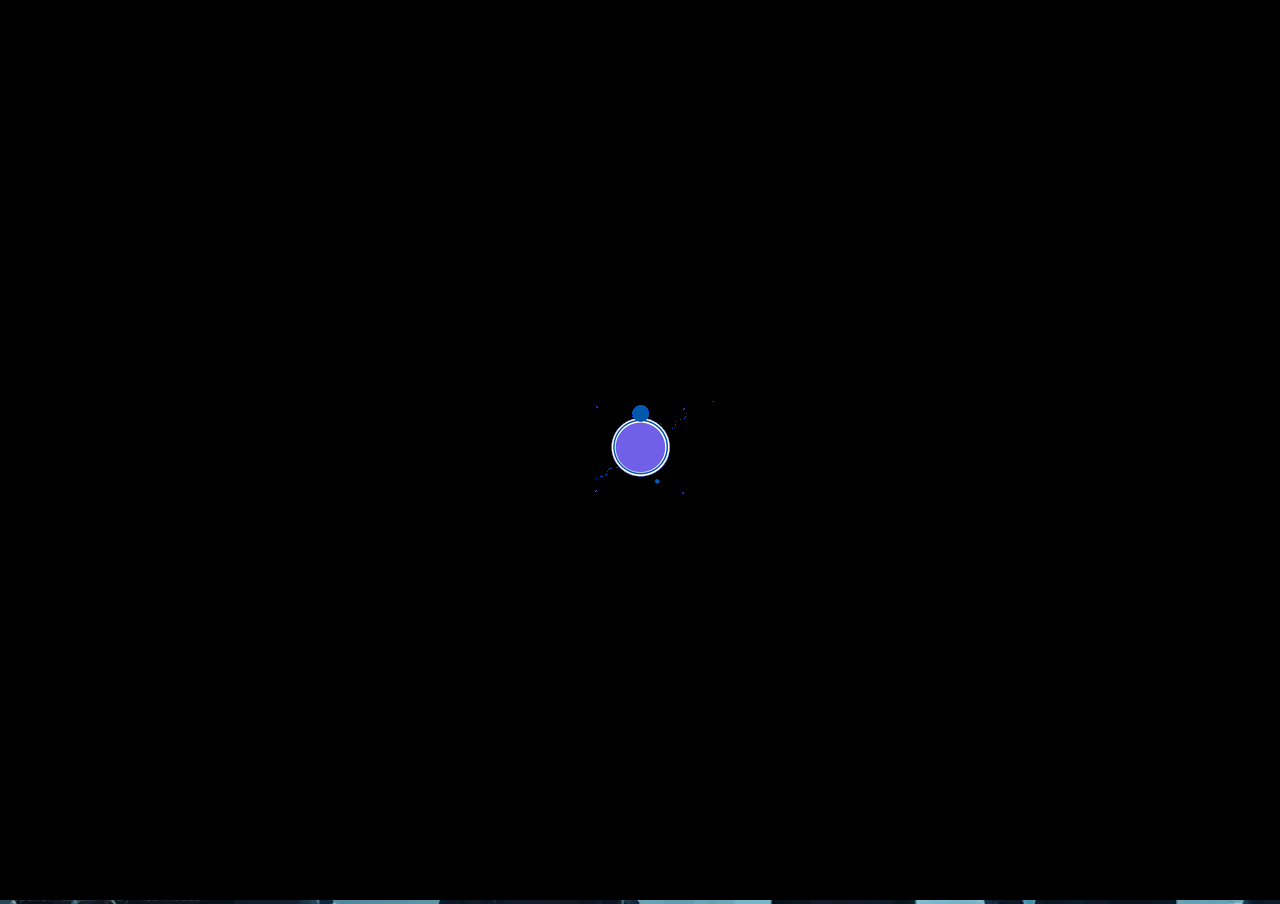
<file: index.html>
<!DOCTYPE html>
<html lang="en">

<head>
  <meta charset="UTF-8">
  <meta name="viewport" content="width=device-width, initial-scale=1.0">
  <meta name="description"
    content="Embark on a journey through the captivating world of famous robots on our homepage. From beloved movie bots to cutting-edge mechanical wonders, discover the stories behind these iconic machines.">
  <link rel="shortcut icon" href="./assets/favicon.png" type="image/x-icon">
  <link rel="preconnect" href="https://fonts.googleapis.com">
  <link rel="preconnect" href="https://fonts.gstatic.com" crossorigin>
  <link href="https://fonts.googleapis.com/css2?family=Roboto+Mono:wght@400;700&display=swap" rel="stylesheet">
  <link rel="stylesheet" href="./css/style.css">
  <link rel="stylesheet" href="./css/header.css">
  <link rel="stylesheet" href="./css/carousel.css">
  <!-- Hotjar Tracking Code for Project-exam-23 -->
  <script>
    (function (h, o, t, j, a, r) {
      h.hj = h.hj || function () { (h.hj.q = h.hj.q || []).push(arguments) };
      h._hjSettings = { hjid: 3773851, hjsv: 6 };
      a = o.getElementsByTagName('head')[0];
      r = o.createElement('script'); r.async = 1;
      r.src = t + h._hjSettings.hjid + j + h._hjSettings.hjsv;
      a.appendChild(r);
    })(window, document, 'https://static.hotjar.com/c/hotjar-', '.js?sv=');
  </script>
  <script src="./js/header.js" defer></script>
  <script src="./js/carousel.js" defer></script>
  <title>Discover Famous Robots: Tales and Marvels</title>
</head>

<body class="index">
  <!-- Hamburger menu -->
  <div class="hamburger">
    <div class="menu-btn">
      <div class="menu-btn__burger"></div>
    </div>
    <aside class="sidebar">
      <ul>
        <li><a href="./index.html"><span>01</span> Home</a></li>
        <li><a href="./html/about.html"><span>02</span> About</a></li>
        <li><a href="./html/blog.html"><span>03</span> Blogs</a></li>
        <li><a href="./html/contact.html"><span>04</span> Contact</a></li>
      </ul>
    </aside>
  </div>
  <!-- Page content starts here -->
  <div class="loader"><img src="./assets/loader.gif" alt="loading..."></div>
  
  <header id="header"></header>

  <main id="main">
    <div class="feature-box">
      <h1>Welcome to FamousRobotsCorp</h1>
      <h2>⬇ The latest robots ⬇</h2>
    </div>
    <div class="carousel" id="carousel">

      <div class="fetchContainer carousel-content" id="dataArray"></div>

    </div>

  </main>
  <!-- Footer content starts here -->
  <footer class="index">
    <div class="footer-container">
      <div class="footer-content">
        <h3>Contact Us</h3>
        <p>Email: <a href="mailto:info@famousrobotscorp.com">info@famousrobotscorp.com</a></p>
        <p>Phone: +1 (123) 456-7890</p>
      </div>
      <div class="footer-content">
        <h3>Follow Us</h3>
        <a href="https://www.instagram.com/" target="_blank"><img class="social_icons" src="/assets/instagram.svg"
            alt="Instagram social icon"></a>
        <a href="https://www.youtube.com/" target="_blank"><img class="social_icons" src="/assets/youtube.svg"
            alt="YouTube social icon"></a>
        <a href="https://www.facebook.com/" target="_blank"><img class="social_icons" src="/assets/facebook.svg"
            alt="facebook social icon"></a>
      </div>
    </div>
    <div class="attribution">
      <a href="https://iconscout.com/lottie-animations/opener-loading" class="text-underline font-size-sm" target="_blank">Opener Loading</a> by <a href="https://iconscout.com/contributors/rgb4media" class="text-underline font-size-sm" target="_blank">RGB4Media</a>
    </div>
  </footer>

</body>

</html>
</file>
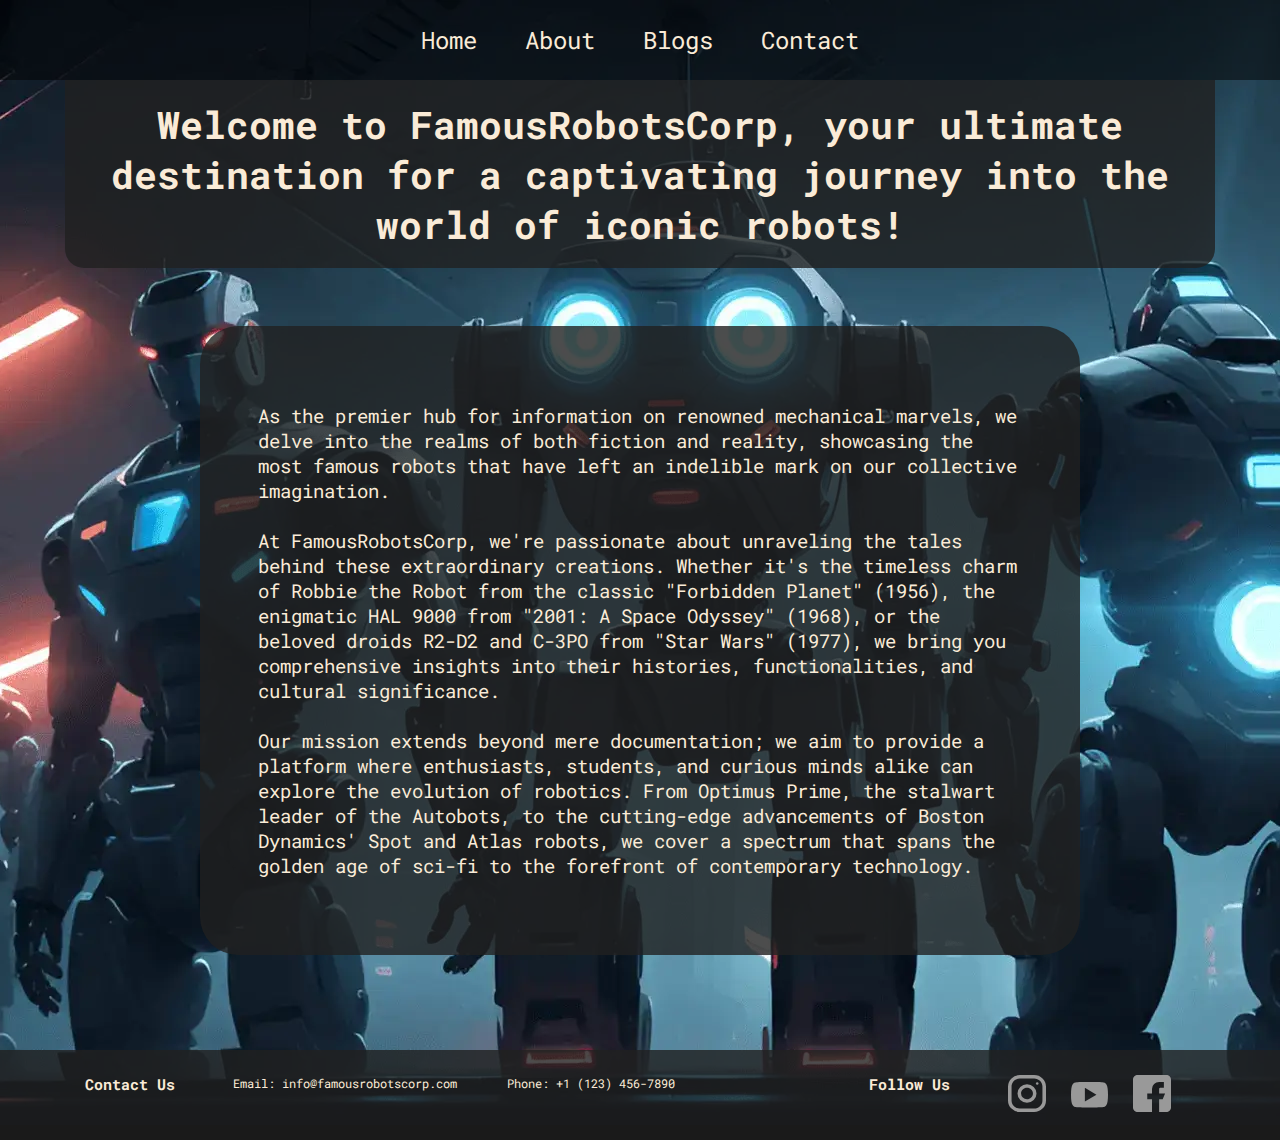
<file: html/about.html>
<!DOCTYPE html>
<html lang="en">

<head>
  <meta charset="UTF-8">
  <meta name="viewport" content="width=device-width, initial-scale=1.0">
  <meta name="description"
    content="Uncover the vision and passion driving our site dedicated to famous robots. Explore the history and impact of these mechanical marvels, from classic characters to modern robotic innovations.">
  <link rel="shortcut icon" href="../assets/favicon.png" type="image/x-icon">
  <link rel="preconnect" href="https://fonts.googleapis.com">
  <link rel="preconnect" href="https://fonts.gstatic.com" crossorigin>
  <link href="https://fonts.googleapis.com/css2?family=Roboto+Mono:wght@400;700&display=swap" rel="stylesheet">
  <link rel="stylesheet" href="../css/style.css">
  <link rel="stylesheet" href="../css/header.css">
  <link rel="stylesheet" href="../css/carousel.css">
  <!-- Hotjar Tracking Code for Project-exam-23 -->
  <script>
    (function (h, o, t, j, a, r) {
      h.hj = h.hj || function () { (h.hj.q = h.hj.q || []).push(arguments) };
      h._hjSettings = { hjid: 3773851, hjsv: 6 };
      a = o.getElementsByTagName('head')[0];
      r = o.createElement('script'); r.async = 1;
      r.src = t + h._hjSettings.hjid + j + h._hjSettings.hjsv;
      a.appendChild(r);
    })(window, document, 'https://static.hotjar.com/c/hotjar-', '.js?sv=');
  </script>
  <script src="../js/header.js" defer></script>
  <script src="../js/carousel.js" defer></script>
  <title>Famous robots</title>
</head>

<body class="about">
  <!-- Hamburger menu -->
  <div class="hamburger">
    <div class="menu-btn">
      <div class="menu-btn__burger"></div>
    </div>
    <aside class="sidebar">
      <ul>
        <li><a href="../index.html"><span>01</span> Home</a></li>
        <li><a href="./about.html"><span>02</span> About</a></li>
        <li><a href="./blog.html"><span>03</span> Blogs</a></li>
        <li><a href="./contact.html"><span>04</span> Contact</a></li>
      </ul>
    </aside>
  </div>
  <!-- content goes here -->

  <header id="header"></header>

  <main id="main">
    <h1>Welcome to FamousRobotsCorp, your ultimate destination for a captivating journey into the world of iconic
      robots!</h1>
    <p class="about-para">
      As the premier hub for information on renowned mechanical marvels, we delve into the realms of both fiction and
      reality, showcasing the most famous robots that have left an indelible mark on our collective imagination.
      <br>
      <br>
      At FamousRobotsCorp, we're passionate about unraveling the tales behind these extraordinary creations. Whether
      it's the timeless charm of Robbie the Robot from the classic "Forbidden Planet" (1956), the enigmatic HAL 9000
      from "2001: A Space Odyssey" (1968), or the beloved droids R2-D2 and C-3PO from "Star Wars" (1977), we bring you
      comprehensive insights into their histories, functionalities, and cultural significance.
      <br>
      <br>
      Our mission extends beyond mere documentation; we aim to provide a platform where enthusiasts, students, and
      curious minds alike can explore the evolution of robotics. From Optimus Prime, the stalwart leader of the
      Autobots, to the cutting-edge advancements of Boston Dynamics' Spot and Atlas robots, we cover a spectrum that
      spans the golden age of sci-fi to the forefront of contemporary technology.
    </p>

  </main>
  <!-- Footer content starts here -->
  <footer>
    <div class="footer-container">
      <div class="footer-content">
        <h3>Contact Us</h3>
        <p>Email: <a href="mailto:info@famousrobotscorp.com">info@famousrobotscorp.com</a></p>
        <p>Phone: +1 (123) 456-7890</p>
      </div>
      <div class="footer-content">
        <h3>Follow Us</h3>
        <a href="https://www.instagram.com/" target="_blank"><img class="social_icons" src="/assets/instagram.svg"
            alt="Instagram social icon"></a>
        <a href="https://www.youtube.com/" target="_blank"><img class="social_icons" src="/assets/youtube.svg"
            alt="YouTube social icon"></a>
        <a href="https://www.facebook.com/" target="_blank"><img class="social_icons" src="/assets/facebook.svg"
            alt="facebook social icon"></a>
      </div>
    </div>
  </footer>


</body>

</html>
</file>
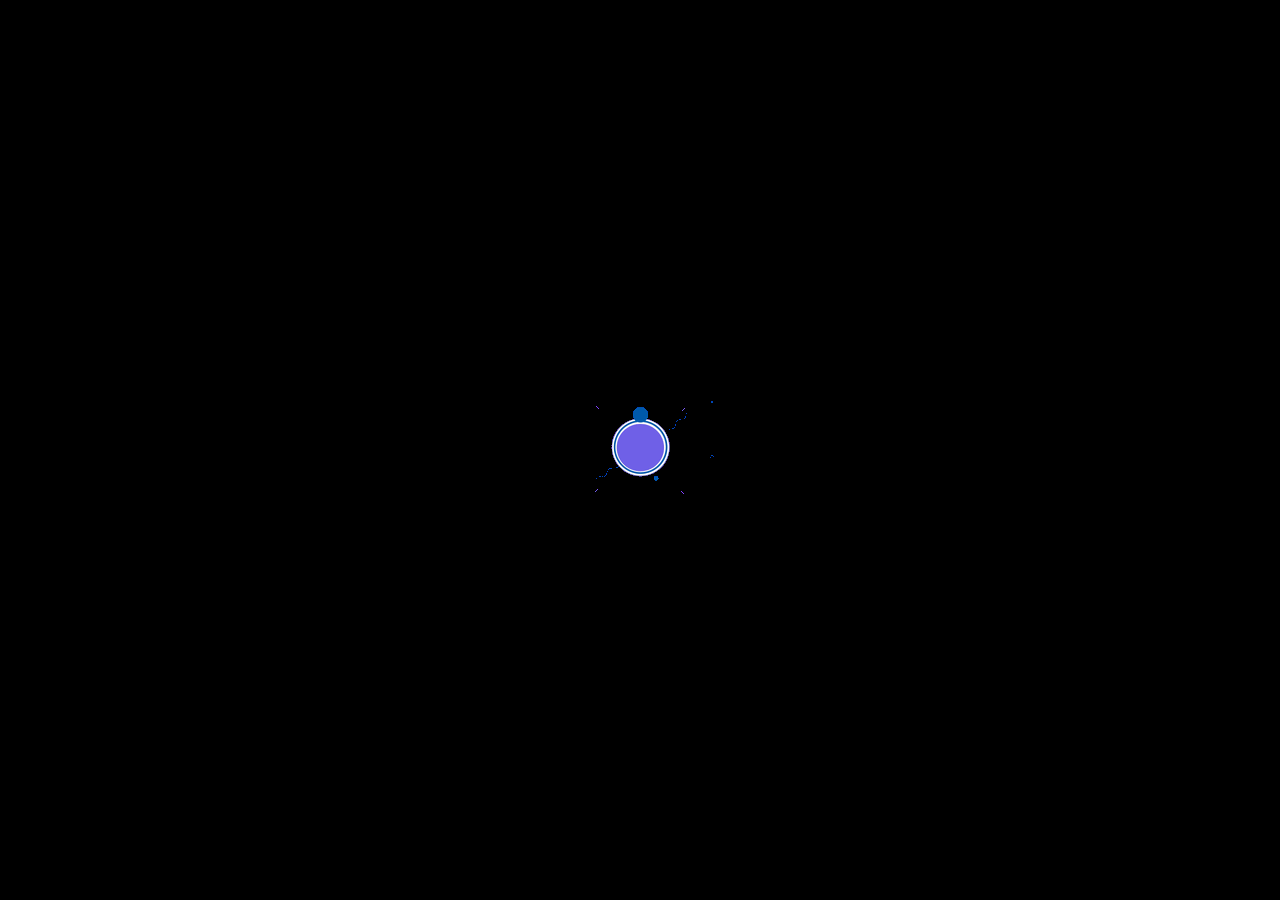
<file: html/blog.html>
<!DOCTYPE html>
<html lang="en">

<head>
  <meta charset="UTF-8">
  <meta name="viewport" content="width=device-width, initial-scale=1.0">
  <meta name="description"
    content="Stay up-to-date with the latest insights and stories about famous robots on our blog. Dive into articles covering advancements in robotics, iconic characters, and the intriguing intersection of technology and society.">
  <link rel="shortcut icon" href="../assets/favicon.png" type="image/x-icon">
  <link rel="preconnect" href="https://fonts.googleapis.com">
  <link rel="preconnect" href="https://fonts.gstatic.com" crossorigin>
  <link href="https://fonts.googleapis.com/css2?family=Roboto+Mono:wght@400;700&display=swap" rel="stylesheet">
  <link rel="stylesheet" href="../css/style.css">
  <link rel="stylesheet" href="../css/header.css">
  <link rel="stylesheet" href="../css/carousel.css">
  <!-- Hotjar Tracking Code for Project-exam-23 -->
  <script>
    (function (h, o, t, j, a, r) {
      h.hj = h.hj || function () { (h.hj.q = h.hj.q || []).push(arguments) };
      h._hjSettings = { hjid: 3773851, hjsv: 6 };
      a = o.getElementsByTagName('head')[0];
      r = o.createElement('script'); r.async = 1;
      r.src = t + h._hjSettings.hjid + j + h._hjSettings.hjsv;
      a.appendChild(r);
    })(window, document, 'https://static.hotjar.com/c/hotjar-', '.js?sv=');
  </script>
  <script src="../js/header.js" defer></script>
  <script src="../js/blog.js" defer></script>

  <title>Famous robots</title>
</head>

<body class="blog">
  <!-- Hamburger menu -->
  <div class="hamburger">
    <div class="menu-btn">
      <div class="menu-btn__burger"></div>
    </div>
    <aside class="sidebar">
      <ul>
        <li><a href="../index.html"><span>01</span> Home</a></li>
        <li><a href="./about.html"><span>02</span> About</a></li>
        <li><a href="./blog.html"><span>03</span> Blogs</a></li>
        <li><a href="./contact.html"><span>04</span> Contact</a></li>
      </ul>
    </aside>
  </div>
  <!-- content goes here -->
  <div class="loader"><img src="../assets/loader.gif" alt="loading..."></div>

  <header id="header"></header>

  <main id="main_blog">

    <div id="card-container">
    </div>
    <div class="card-actions">
      <button id="load-more">Load more posts</button>
      <span>Showing
        <span id="card-count"></span> of
        <span id="card-total"></span> cards
      </span>
    </div>

  </main>
  <!-- Footer content starts here -->
  <footer>
    <div class="footer-container">
      <div class="footer-content">
        <h3>Contact Us</h3>
        <p>Email: <a href="mailto:info@famousrobotscorp.com">info@famousrobotscorp.com</a></p>
        <p>Phone: +1 (123) 456-7890</p>
      </div>
      <div class="footer-content">
        <h3>Follow Us</h3>
        <a href="https://www.instagram.com/" target="_blank"><img class="social_icons" src="/assets/instagram.svg"
            alt="Instagram social icon"></a>
        <a href="https://www.youtube.com/" target="_blank"><img class="social_icons" src="/assets/youtube.svg"
            alt="YouTube social icon"></a>
        <a href="https://www.facebook.com/" target="_blank"><img class="social_icons" src="/assets/facebook.svg"
            alt="facebook social icon"></a>
      </div>
    </div>
  </footer>


</body>

</html>
</file>
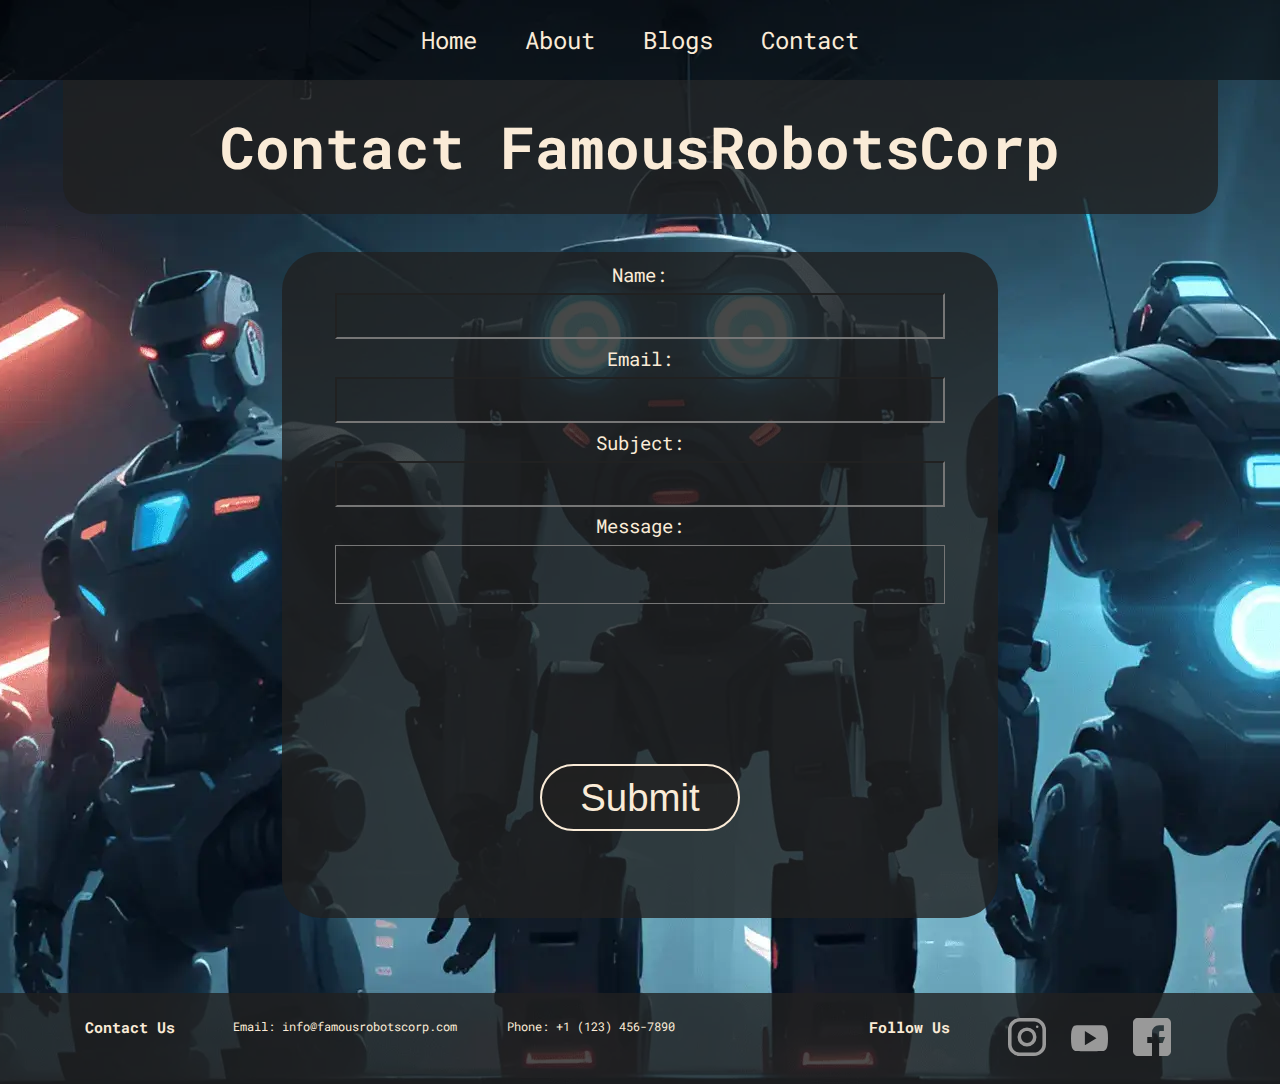
<file: html/contact.html>
<!DOCTYPE html>
<html lang="en">

<head>
  <meta charset="UTF-8">
  <meta name="viewport" content="width=device-width, initial-scale=1.0">
  <meta name="description"
    content="Connect with us to share your thoughts about the world of famous robots. Reach out to our team with your feedback, suggestions, and any exciting discoveries related to iconic robotic characters.">
  <link rel="shortcut icon" href="../assets/favicon.png" type="image/x-icon">
  <link rel="preconnect" href="https://fonts.googleapis.com">
  <link rel="preconnect" href="https://fonts.gstatic.com" crossorigin>
  <link href="https://fonts.googleapis.com/css2?family=Roboto+Mono:wght@400;700&display=swap" rel="stylesheet">
  <link rel="stylesheet" href="../css/style.css">
  <link rel="stylesheet" href="../css/header.css">
  <!-- Hotjar Tracking Code for Project-exam-23 -->
  <script>
    (function (h, o, t, j, a, r) {
      h.hj = h.hj || function () { (h.hj.q = h.hj.q || []).push(arguments) };
      h._hjSettings = { hjid: 3773851, hjsv: 6 };
      a = o.getElementsByTagName('head')[0];
      r = o.createElement('script'); r.async = 1;
      r.src = t + h._hjSettings.hjid + j + h._hjSettings.hjsv;
      a.appendChild(r);
    })(window, document, 'https://static.hotjar.com/c/hotjar-', '.js?sv=');
  </script>
  <!-- <link rel="stylesheet" href="../css/carousel.css"> -->
  <script src="../js/header.js" defer></script>
  <script src="../js/form.js" defer></script>
  <title>Famous robots</title>
</head>

<body class="contact">
  <!-- Hamburger menu -->
  <div class="hamburger">
    <div class="menu-btn">
      <div class="menu-btn__burger"></div>
    </div>
    <aside class="sidebar">
      <ul>
        <li><a href="../index.html"><span>01</span> Home</a></li>
        <li><a href="./about.html"><span>02</span> About</a></li>
        <li><a href="./blog.html"><span>03</span> Blogs</a></li>
        <li><a href="./contact.html"><span>04</span> Contact</a></li>
      </ul>
    </aside>
  </div>
  <!-- content goes here -->
  <!-- <div class="loader"><img src="./assets/loader.gif" alt="loading..."></div> -->
  <header id="header"></header>

  <main id="main">
    <h1>Contact FamousRobotsCorp</h1>

    <div class="container">
      <form id="contactForm">
        <label for="name">Name:</label>
        <input class="contact" type="text" id="name" name="name">

        <label for="email">Email:</label>
        <input class="contact" type="email" id="email" name="email">

        <label for="subject">Subject:</label>
        <input class="contact" type="text" id="subject" name="subject">

        <label for="message">Message:</label>
        <textarea id="message" name="message"></textarea>

        <h4 id="alertMessage" class="alert"></h4>

        <button type="submit">Submit</button>
      </form>


    </div>

  </main>
  <!-- Footer content starts here -->
  <footer>
    <div class="footer-container">
      <div class="footer-content">
        <h3>Contact Us</h3>
        <p>Email: <a href="mailto:info@famousrobotscorp.com">info@famousrobotscorp.com</a></p>
        <p>Phone: +1 (123) 456-7890</p>
      </div>
      <div class="footer-content">
        <h3>Follow Us</h3>
        <a href="https://www.instagram.com/" target="_blank"><img class="social_icons" src="/assets/instagram.svg"
            alt="Instagram social icon"></a>
        <a href="https://www.youtube.com/" target="_blank"><img class="social_icons" src="/assets/youtube.svg"
            alt="YouTube social icon"></a>
        <a href="https://www.facebook.com/" target="_blank"><img class="social_icons" src="/assets/facebook.svg"
            alt="facebook social icon"></a>
      </div>
    </div>
  </footer>


</body>

</html>
</file>
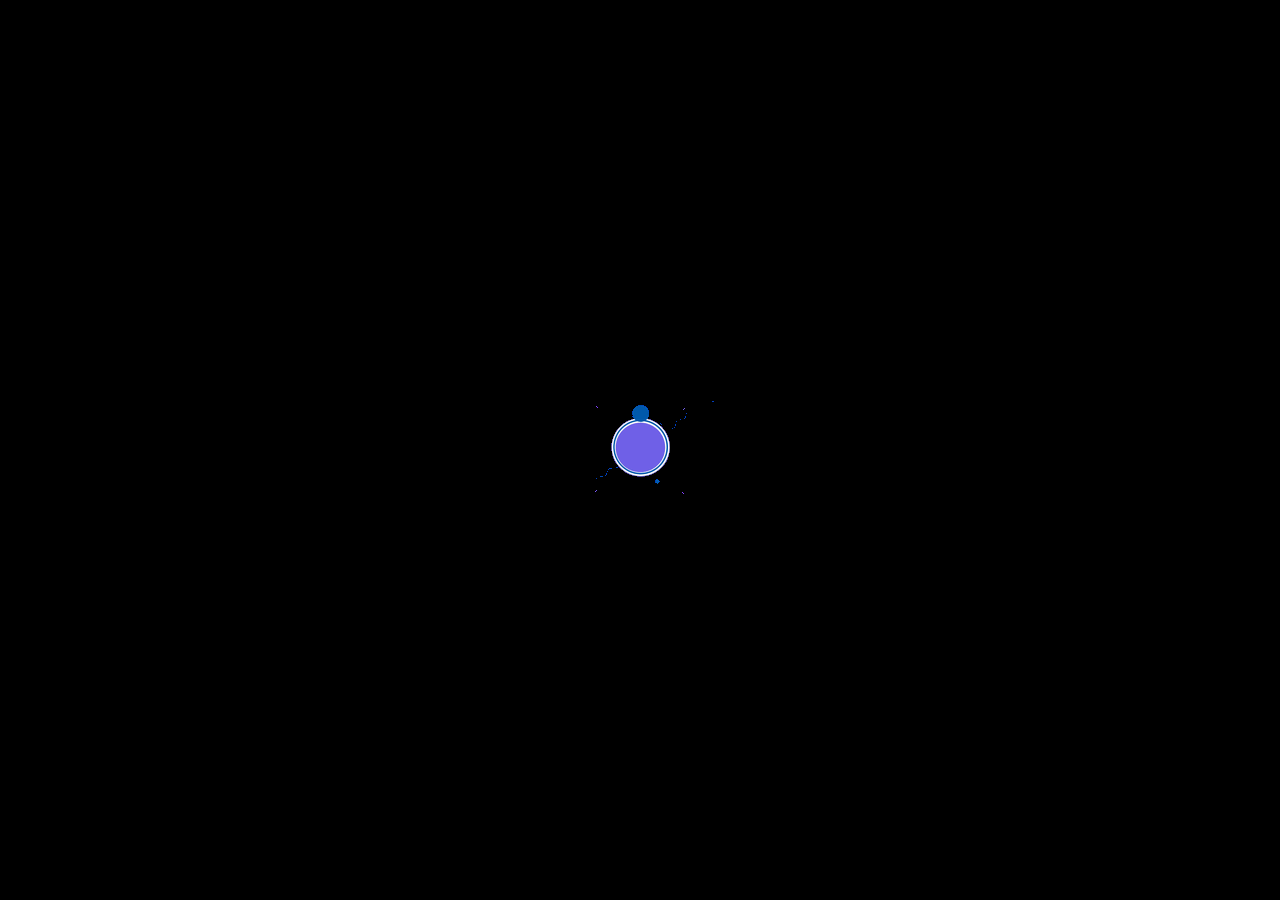
<file: html/details.html>
<!DOCTYPE html>
<html lang="en">

<head>
  <meta charset="UTF-8">
  <meta name="viewport" content="width=device-width, initial-scale=1.0">
  <meta name="description" content="Welcome to the famousRobotsCorps website">
  <link rel="shortcut icon" href="../assets/favicon.png" type="image/x-icon">
  <link rel="preconnect" href="https://fonts.googleapis.com">
  <link rel="preconnect" href="https://fonts.gstatic.com" crossorigin>
  <link href="https://fonts.googleapis.com/css2?family=Roboto+Mono:wght@400;700&display=swap" rel="stylesheet">
  <link rel="stylesheet" href="../css/style.css">
  <link rel="stylesheet" href="../css/header.css">
  <link rel="stylesheet" href="../css/carousel.css">
  <!-- Hotjar Tracking Code for Project-exam-23 -->
  <script>
    (function (h, o, t, j, a, r) {
      h.hj = h.hj || function () { (h.hj.q = h.hj.q || []).push(arguments) };
      h._hjSettings = { hjid: 3773851, hjsv: 6 };
      a = o.getElementsByTagName('head')[0];
      r = o.createElement('script'); r.async = 1;
      r.src = t + h._hjSettings.hjid + j + h._hjSettings.hjsv;
      a.appendChild(r);
    })(window, document, 'https://static.hotjar.com/c/hotjar-', '.js?sv=');
  </script>
  <script src="../js/header.js" defer></script>
  <script src="../js/carousel.js" defer></script>
  <script src="../js/details.js" defer></script>
  <title>Famous robots</title>
</head>

<body class="details">
  <!-- Hamburger menu -->
  <div class="hamburger">
    <div class="menu-btn">
      <div class="menu-btn__burger"></div>
    </div>
    <aside class="sidebar">
      <ul>
        <li><a href="../index.html"><span>01</span> Home</a></li>
        <li><a href="./about.html"><span>02</span> About</a></li>
        <li><a href="./blog.html"><span>03</span> Blogs</a></li>
        <li><a href="./contact.html"><span>04</span> Contact</a></li>
      </ul>
    </aside>
  </div>
  <!-- content goes here -->
  <div class="loader"><img src="../assets/loader.gif" alt="loading..."></div>
  <header id="header"></header>
  <button class="back_btn" onclick="goBack()">Go Back</button>

  <main id="details">

    <!-- screen cover and modal -->
    <div id="cover">
      <div id="modal-box">
        <p id="modal-message">Click outside box to close</p>
      </div>
    </div>
    <!-- Modal end -->

  </main>


  <button class="back_btn" onclick="goBack()">Go Back</button>

  <!-- Footer content starts here -->
  <footer>
    <div class="footer-container">
      <div class="footer-content">
        <h3>Contact Us</h3>
        <p>Email: <a href="mailto:info@famousrobotscorp.com">info@famousrobotscorp.com</a></p>
        <p>Phone: +1 (123) 456-7890</p>
      </div>
      <div class="footer-content">
        <h3>Follow Us</h3>
        <a href="https://www.instagram.com/" target="_blank"><img class="social_icons" src="/assets/instagram.svg"
            alt="Instagram social icon"></a>
        <a href="https://www.youtube.com/" target="_blank"><img class="social_icons" src="/assets/youtube.svg"
            alt="YouTube social icon"></a>
        <a href="https://www.facebook.com/" target="_blank"><img class="social_icons" src="/assets/facebook.svg"
            alt="facebook social icon"></a>
      </div>
    </div>
  </footer>



</body>

</html>
</file>
<file: css/style.css>
*,
*:before,
*:after {
  margin: 0;
  padding: 0;
  box-sizing: border-box;
}

:root {
  --bar-width: 6em;
  --bar-height: 0.8em;
  --hamburger-gap: 0.6em;
  --foreground: antiquewhite;
  --background: #333;
  --accentColor: rgb(108, 231, 255);
  --hamburger-margin: 2em;
  --animation-timing: 200ms ease-in-out;
  --hamburger-height: calc(var(--bar-height) * 3 + var(--hamburger-gap) * 2);
}

/* Hamburger menu styles */
.hamburger {
  display: none;
}

.menu-btn {
  position: relative;
  display: flex;
  justify-content: center;
  align-items: center;
  width: 8em;
  height: 8em;
  cursor: pointer;
  transition: var(--animation-timing);
}

.menu-btn__burger {
  z-index: 6;
  width: var(--bar-width);
  height: var(--bar-height);
  background: var(--foreground);
  border-radius: 0.5em;
  transition: var(--animation-timing);
}

.menu-btn__burger::before,
.menu-btn__burger::after {
  content: "";
  position: absolute;
  width: var(--bar-width);
  height: var(--bar-height);
  background: var(--foreground);
  border-radius: 0.5em;
  transition: var(--animation-timing);
}

.menu-btn__burger::before {
  transform: translateY(-1.6em);
}

.menu-btn__burger::after {
  transform: translateY(1.6em);
}
/* Hamburger menu animation*/
.menu-btn.open .menu-btn__burger {
  transform: translateX(-5em);
  background: transparent;
}
.menu-btn.open .menu-btn__burger::before {
  transform: rotate(45deg) translate(3.5em, -3.5em);
}
.menu-btn.open .menu-btn__burger::after {
  transform: rotate(-45deg) translate(3.5em, 3.5em);
}

.sidebar {
  position: absolute;
  transition: var(--animation-timing);
  transform: translateX(-100%);
  top: 0;
  width: 100%;
  min-height: 100vh;
}
.sidebar.open {
  transform: translateX(0);
  position: absolute;
  top: 0;
  left: 0;
  z-index: 2;
  width: 100%;
  height: 100vh;
  background: var(--background);
}

.sidebar ul {
  margin-top: 10em;
}

.sidebar li {
  margin-left: 2em;
  margin-bottom: 2em;
  list-style: none;
}
.sidebar span {
  font-size: 1.2em;
  color: crimson;
}
.sidebar a {
  position: relative;
  font-size: 2em;
  text-decoration: none;
  color: var(--foreground);
}
.sidebar a:hover {
  position: relative;
  text-decoration: none;
  color: var(--accentColor);
  text-shadow: 0 0 7px #fff, 0 0 10px #fff, 0 0 21px #fff, 0 0 42px #0fa, 0 0 82px #0fa,
    0 0 92px #0fa, 0 0 102px #0fa, 0 0 151px #0fa;
}

.container {
  background-color: var(--background);
  padding: 2em;
  border-radius: 2em;
  height: 100%;
}

body {
  background: black url(../assets/robots-bg.webp) no-repeat center 0;
  max-width: 1920px;
  margin: 0 auto;
  font-family: "Roboto Mono", monospace;
  font-weight: 400;
  font-size: 0.6em;
  color: var(--foreground);
}

.feature-box {
  display: flex;
  justify-content: center;
  height: 100%;
}

.blog-item:hover {
  cursor: pointer;
}

.nav:hover {
  scale: 110%;
}

body.index h1 {
  font-size: 6em;
}

body.about h1 {
  font-size: 4em;
  max-width: 50ch;
  margin: 0 auto;
  text-align: center;
  background-color: rgba(33, 33, 33, 0.8);
  padding: 0.5em 1em 0.5em 1em;
  border-radius: 0 0 0.5em 0.5em;
}

body.contact h1 {
  font-size: 6em;
  width: 33ch;
  margin: 0 auto;
  text-align: center;
  background-color: rgba(33, 33, 33, 0.8);
  padding: 0.5em 1em 0.5em 1em;
  border-radius: 0 0 0.5em 0.5em;
}

body.contact form {
  display: flex;
  flex-direction: column;
}

body.contact .container {
  font-size: 2em;
  color: var(--foreground);
  width: 56%;
  margin: 2em auto;
  text-align: center;
  background-color: rgba(33, 33, 33, 0.8);
  padding: 0.5em 1em 0.5em 1em;
}

body.contact textarea,
input.contact {
  color: var(--foreground);
  width: 90%;
  margin: 0.5em auto;
  text-align: center;
  background-color: rgba(33, 33, 33, 0.1);
  padding: 1em 2em 1em 2em;
  resize: none;
}

body.contact textarea:focus,
input.contact:focus {
  background-color: var(--background);
}

h4.alert {
  color: crimson;
  margin: 0 auto;
  padding: 2em 3em 2em 3em;
}

button {
  margin: 2em auto;
  font-size: 2em;
  color: var(--foreground);
  background-color: rgba(33, 33, 33, 0.8);
  border: 2px solid var(--foreground);
  border-radius: 2em;
  padding: 0.25em 1em;
  cursor: pointer;
}

button:hover {
  background-color: var(--background);
}

.back_btn {
  position: relative;
  left: 1em;
}

body main#details .card {
  margin: 0 auto;
  color: var(--foreground);
  width: 90%;
  height: calc(100vh)-100px;
  background-color: rgba(33, 33, 33, 0.8);
}

body main#details .card h2 {
  font-size: 3em;
}

body main#details .card p {
  font-size: 1.3em;
}

body main#main_blog .card p {
  font-size: 1.4em;
}

body main#details .card-image {
  max-width: 400px;
  cursor: zoom-in;
}

.feature-box h2 {
  background-color: var(--background);
  padding: 1em 2em;
  border-radius: 1em;
  position: absolute;
  top: 20em;
}

p.about-para {
  font-size: 2em;
  margin: 3em auto;
  padding: 4em 3em;
  width: 80ch;
  background-color: rgba(33, 33, 33, 0.8);
  border-radius: 2em 2em;
}

.loader {
  position: fixed;
  z-index: 100;
  top: 0;
  left: 0;
  width: 100%;
  height: 100%;
  background-color: black;
  display: flex;
  justify-content: center;
  align-items: center;
}

.loader img {
  width: 150px;
}

.loader.hidden {
  animation: fadeOut 0.5s;
  animation-fill-mode: forwards;
}

@keyframes fadeOut {
  100% {
    background-color: var(--accentColor);
    opacity: 0;
    visibility: hidden;
  }
}

/* Blog posts load more @ blog page */

#card-container {
  display: flex;
  flex-wrap: wrap;
  justify-content: center;
}

.card {
  background-color: rgba(33, 33, 33, 0.9);
  width: calc((70% / 3) - 16px);
  margin: var(--hamburger-gap);
  border-radius: 1em;
  transition: var(--animation-timing);
  display: flex;
  flex-direction: column;
}

#main_blog div.card:hover {
  cursor: pointer;
}

.card h2 {
  margin: 1em 0;
  text-align: center;
}

.card-image {
  width: 80%;
  border-radius: 1em;
  margin: 1em auto;
}

.card p {
  width: 85%;
  text-align: left;
  margin: 1em auto;
}

.card-actions {
  padding: 2em 1em;
  display: flex;
  justify-content: space-between;
  align-items: center;
}

.card-actions span {
  font-size: 1.2em;
  padding: 0.2em 0.5em;
  background-color: rgba(33, 33, 33, 0.8);
  border-radius: 1em;
}

.card.hidden {
  opacity: 0;
  height: 0;
  transition: opacity 0.3s ease, height 0.3s ease;
}

#load-more:not([disabled]):hover {
  background-color: var(--background);
}

#load-more[disabled] {
  border-color: #363636;
  color: rgba(33, 33, 33, 0.8);
  background-color: rgba(33, 33, 33, 0.8);
  pointer-events: none;
}

footer {
  max-width: 1920px;
  font-size: 1.3em;
  background-color: rgba(33, 33, 33, 0.8);
  /* color: var(--foreground); */
  /* text-align: center; */
  padding: 1em;
  position: relative;
  bottom: -3em;
  width: 100%;
}

footer.index {
  position: absolute;
  bottom: 0;
}

footer.details {
  position: absolute;
  bottom: 0;
}

footer h3,
footer p {
  margin-right: 4em;
}

.footer-container {
  display: flex;
  justify-content: space-around;
}

.footer-content {
  display: flex;
  margin: 1em;
}

.footer-content a {
  color: var(--foreground);
  text-decoration: none;
}

.footer-content a:hover {
  color: #0fa;
}

.social_icons {
  width: 3em;
  margin-right: 2em;
}

.social_icons:hover {
  scale: 110%;
  cursor: pointer;
}

/* modal */

#cover {
  position: fixed;
  background-color: rgba(33, 33, 33, 0.8);
  font-size: larger;
  bottom: 0;
  right: 0;
  left: 0;
  top: 0;
  display: none;
  justify-content: center;
  align-items: center;
  z-index: 1;
}

.cover-displayed {
  display: flex !important;
}

#modal-box {
  align-items: center;
  background-color: rgba(33, 33, 33, 0.8);
  border: 2px solid;
  border-radius: 10px;
  color: var(--accentColor);
  display: flex;
  flex-direction: column;
  justify-content: center;
  height: 50em;
  width: 50em;
}

#modal-message {
  height: 2em;
}

#close-modal {
  position: absolute;
  margin-top: 23em;
  cursor: pointer;
}

#close-modal > p {
  margin: 0;
}

.attribution,
.attribution a {
  text-decoration: none;
  color: var(--background);
  height: 0;
}
/* On screens that are 980px or less*/
@media screen and (max-width: 980px) {
  header ul.main-nav {
    border-radius: 0;
  }

  body.index h1 {
    margin-top: 4em;
    font-size: 4em;
  }

  body.about h1 {
    font-size: 3em;
    max-width: 100%;
    margin: 0 auto;
    background-color: rgba(33, 33, 33, 0.8);
    border-radius: 0;
  }

  body.contact h1 {
    font-size: 3em;
    background-color: rgba(33, 33, 33, 0.8);
    padding: 0.5em;
    border-radius: 0;
    width: 100%;
  }

  body.contact .container {
    margin-top: 2em;
    font-size: 2em;
    width: 98%;
    border-radius: 2em;
  }

  body.contact textarea,
  input.contact {
    font-size: 1em;
    width: 100%;
    text-align: center;
    background-color: rgba(33, 33, 33, 0.8);
    padding: 0.5em 1em 0.5em 1em;
  }

  .feature-box h2 {
    top: 34em;
  }

  p.about-para {
    font-size: 1.6em;
    max-width: 95%;
    background-color: rgba(33, 33, 33, 0.8);
  }

  .card {
    width: calc((98% / 2) - 8px);
  }

  footer {
    visibility: hidden;
  }
}

/* On screens that are 600px or less*/

@media screen and (max-width: 600px) {
  header {
    display: none;
  }

  body.index h1 {
    margin-top: 2em;
    font-size: 2.3em;
    text-shadow: 0 0 21px #fff, 0 0 42px #0fa, 0 0 82px #0fa, 0 0 92px #0fa, 0 0 102px #0fa,
      0 0 151px #0fa;
  }

  body.contact h1 {
    font-size: 2em;
    /* background-color:unset; */
    border-radius: unset;
  }

  .fetchContainer {
    flex-direction: column;
    text-align: center;
    align-items: center;
  }

  .mobile-item {
    /* margin: 0 0 10% 0; */
    background-color: rgba(33, 33, 33, 0.8);
    text-shadow: 0 0 42px rgb(0, 98, 255), 0 0 82px rgb(0, 98, 255), 0 0 151px rgb(0, 119, 255);
    border-radius: 2em;
    max-width: 80%;
  }

  .mobile-item h2 {
    padding: 5%;
    font-size: 2em;
  }

  .mobile-item img {
    max-height: 20em;
    max-width: 80%;
  }

  .mobile-item p {
    padding: 1em;
    font-size: 1.6em;
  }

  .hamburger {
    display: block;
  }

  body.about h1 {
    font-size: 2.5em;
  }

  p.about-para {
    font-size: 1.6em;
    max-width: 100%;
    padding: 1.5em;
  }

  .mobile-nav a {
    font-size: 3em;
    color: var(--foreground);
    text-decoration: none;
    transition: all ease 500ms;
    -webkit-transition: all ease 500ms;
    -moz-transition: all ease 500ms;
    -o-transition: all ease 500ms;
  }

  .mobile-nav a {
    font-size: 3em;
  }

  .mobile-nav a:hover {
    text-shadow: 0 0 7px #fff, 0 0 10px #fff, 0 0 21px #fff, 0 0 42px #0fa, 0 0 82px #0fa,
      0 0 92px #0fa, 0 0 102px #0fa, 0 0 151px #0fa;
  }

  .card {
    width: calc((98% / 1) - 16px);
  }

  .card p {
    width: 95%;
  }

  body main#details .card {
    margin: 0 auto;
    color: var(--foreground);
    width: 100%;
    height: calc(100vh)-100px;
    background-color: rgba(33, 33, 33, 0.8);
  }

  button {
    margin: 1em 1em;
    font-size: 1.6em;
    color: var(--foreground);
    background-color: rgba(33, 33, 33, 0.8);
    padding: 0.25em 1em;
    cursor: pointer;
  }

  #cover {
    visibility: hidden;
  }

  .popimg {
    width: 95%;
  }
}
</file>
<file: css/header.css>
header ul {
  background-color: rgba(0, 0, 0, 0.5);
  display: flex;
  justify-content: center;
}

header li {
  text-align: center;
  padding: 1em;
  list-style-type: none;
  font-size: 2.5em;
  transition: all ease 500ms;
}

header a {
  color: antiquewhite;
  text-decoration: none;
}

header li:hover {
  cursor: pointer;
  color: #fff;
  text-shadow: 0 0 7px #fff, 0 0 10px #fff, 0 0 21px #fff, 0 0 42px #0fa,
    0 0 82px #0fa, 0 0 92px #0fa, 0 0 102px #0fa, 0 0 151px #0fa;
  box-shadow: inset 0 -3px 0 0 rgb(108, 231, 255);
}
</file>
<file: css/carousel.css>
.carousel-content {
  position: relative;
  margin-bottom: 0;
  justify-content: center;
  margin-top: 30em;
  display: flex;
}

.blog-item {
  background-color: rgba(33, 33, 33, 0.8);
  text-shadow: 0 0 42px rgb(0, 98, 255), 0 0 82px rgb(0, 98, 255), 0 0 92px rgb(0, 81, 255),
    0 0 102px rgb(0, 98, 255), 0 0 151px rgb(0, 119, 255);
  border-radius: 2em;
  padding: 2em;
  margin-right: 1em;
  width: 30em;
  height: 50em;
  z-index: 1;
  transition: all ease 500ms;
  -webkit-transition: all ease 500ms;
  -moz-transition: all ease 500ms;
  -o-transition: all ease 500ms;
}

.blog-item.active {
  transform: scaleY(100%);
}

.nav {
  max-width: 1920px;
  position: absolute;
  top: 250px;
  z-index: 2;
  cursor: pointer;
}

.nav-left {
  left: 20px;
  filter: drop-shadow(5px 10px 10px #222);
}

.nav-right {
  right: 20px;
  filter: drop-shadow(5px 10px 10px #222);
}

.carousel-arrow-icon-left {
  margin-left: 5px;
  margin-top: 2px;
}

.carousel-arrow-icon-right {
  margin-left: 7px;
  margin-top: 2px;
}

.blog-item h2 {
  height: 3em;
  font-size: 2em;
  color: #fff;
}

.blog-item img {
  max-height: 16em;
}

.blog-item div {
  font-size: 1.6em;
}

.blog-item:hover {
  text-shadow: 0 0 42px rgb(108, 231, 255), 0 0 82px rgb(0, 157, 255), 0 0 92px rgb(255, 0, 225),
    0 0 102px rgb(255, 4, 255), 0 0 151px rgb(255, 255, 255);
}
</file>
